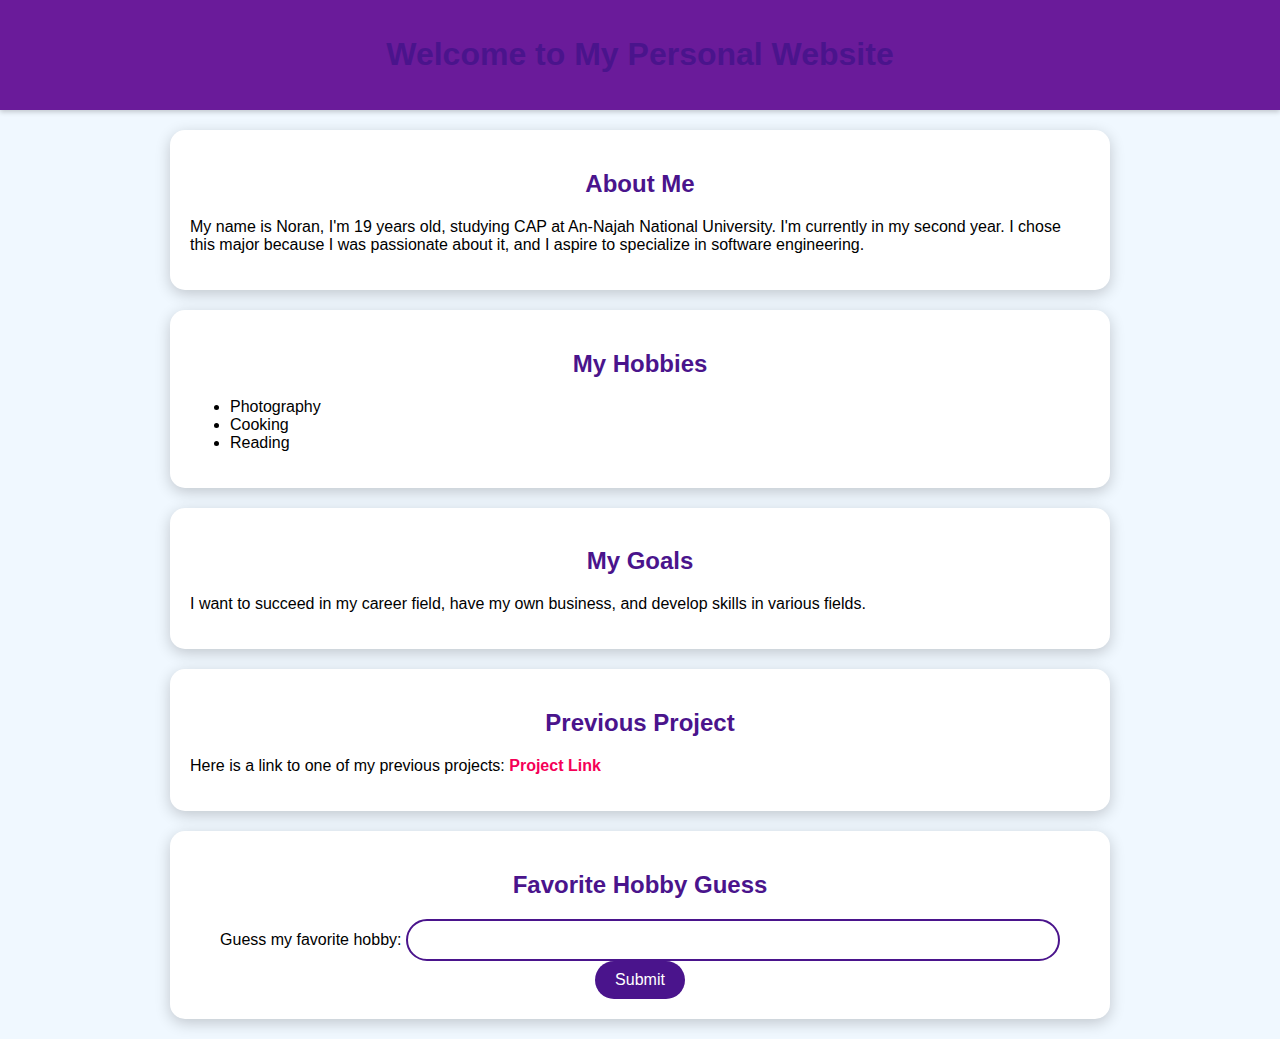
<file: ass2.html>
<!DOCTYPE html>
<html lang="en">
<head>
    <meta charset="UTF-8">
    <meta name="viewport" content="width=device-width, initial-scale=1.0">
    <title>Noran's Personal Website</title>
    <link rel="stylesheet" href="csss/master.css">
</head>
<body>

    <header>
        <h1>Welcome to My Personal Website</h1>
    </header>

    <section>
        <h2>About Me</h2>
        <p>My name is Noran, I'm 19 years old, studying CAP at An-Najah National University. I'm currently in my second year. I chose this major because I was passionate about it, and I aspire to specialize in software engineering.</p>
    </section>

    <section>
        <h2>My Hobbies</h2>
        <ul>
            <li>Photography</li>
            <li>Cooking</li>
            <li>Reading</li>
        </ul>
    </section>
    <section>
        <h2>My Goals</h2>
        
        <p>                                                    I want to succeed in my career field, have my own business, and develop skills in various fields.</p>
        
    </section>

    <section>
        <h2>Previous Project</h2>
        <p>Here is a link to one of my previous projects: <a href="https://github.com/NoranSalameh/web1.git" target="_blank">Project Link</a></p>
    </section>

    <section>
        <h2>Favorite Hobby Guess</h2>
        <form>
            <label for="hobby-guess">Guess my favorite hobby:</label>
            <input type="text" id="hobby-guess" name="hobby-guess">
            <button type="submit">Submit</button>
        </form>
    </section>

</body>
</html>
</file>
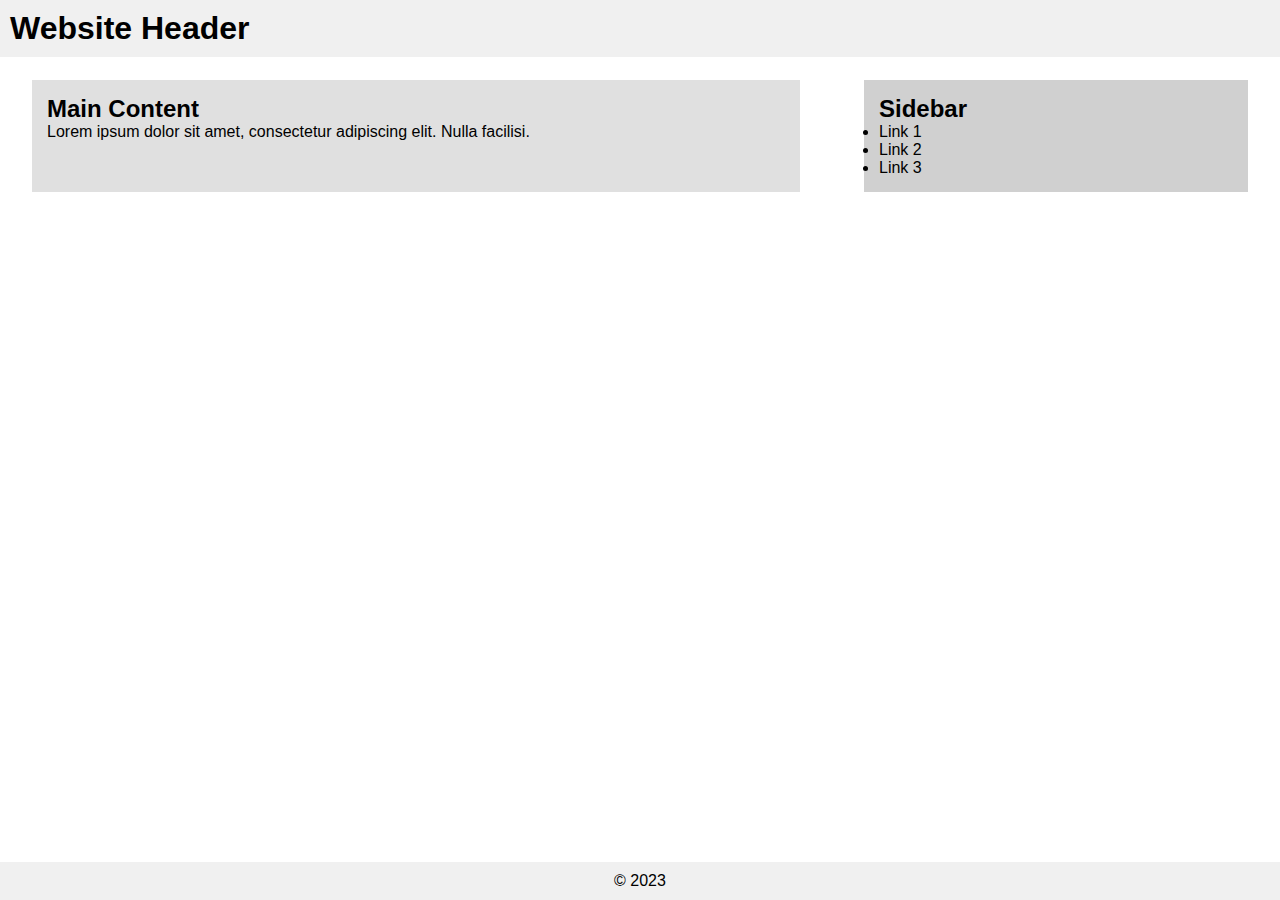
<file: ass3/3.html>
<!DOCTYPE html>
<html lang="en">
<head>
    <meta charset="UTF-8">
    <meta name="viewport" content="width=device-width, initial-scale=1.0">
    <title>CSS Positioning Practice</title>
    <link rel="stylesheet" href="3.css">
</head>
<body>
    <header>
        <h1>Website Header</h1>
    </header>
    <main>
        <article>
            <h2>Main Content</h2>
            <p>Lorem ipsum dolor sit amet, consectetur adipiscing elit. Nulla facilisi.</p>
        </article>
        <aside>
            <h2>Sidebar</h2>
            <ul>
                <li>Link 1</li>
                <li>Link 2</li>
                <li>Link 3</li>
            </ul>
        </aside>
    </main>
    <footer>
        <p>© 2023</p>
    </footer>
</body>
</html>
</file>
<file: csss/master.css>
body {
    font-family: 'Poppins', sans-serif;
    margin: 0;
    padding: 0;
    background-color: hsl(208, 100%, 97%);
}

header {
    background-color: #6a1b9a;
    color: #fff;
    padding: 15px 0;
    text-align: center;
    box-shadow: 0 2px 5px rgba(0, 0, 0, 0.2);
}

section {
   margin: 20px auto;
    padding: 20px;
    background-color: #ffffff;
   border-radius: 15px;
    box-shadow: 0 4px 15px rgba(0, 0, 0, 0.2);
    max-width: 900px;
}


h1, h2 {
    color: #4a148c;
    text-align: center;

ul {
    list-style-type: circle;
    color: #4a148c;
}
}

a {
    color: #f50057;
    text-decoration: none;
    font-weight: bold;
}

a:hover {
    text-decoration: underline;
    color: #ff4081;
}

form {
    text-align: center;
}

button {
    background-color: #4a148c;
    color: white;
    border: none;
    padding: 10px 20px;
    border-radius: 25px;
    cursor: pointer;
    font-size: 16px;
    transition: background-color 0.3s ease;
}

button:hover {
    background-color: #6a1b9a;
}

input[type="text"] {
    padding: 10px;
    border: 2px solid #4a148c;
    border-radius: 25px;
    width: 70%;
    font-size: 16px;
}
</file>
<file: ass3/3.css>
* {
    box-sizing: border-box;
    margin: 0;
    padding: 0;
}

body {
    font-family: Arial, sans-serif;
}

header {
    position: fixed;
    top: 0;
    left: 0;
    right: 0;
    background-color: #f0f0f0;
    padding: 10px;
    z-index: 1000;
}

main {
    display: flex;
    margin-top: 60px;
}

article {
    width: 60%;
    margin: 20px auto;
    background-color: #E0E0E0;
    padding: 15px;
}

aside {
    width: 30%;
    margin: 20px auto;
    background-color: #D0D0D0;
    padding: 15px;
}

footer {
    position: absolute;
    bottom: 0;
    left: 0;
    right: 0;
    background-color: #f0f0f0;
    padding: 10px;
    text-align: center;
}

@media (max-width: 768px) {
    main {
        flex-direction: column;
    }
    article, aside {
        width: 100%;
        margin: 0;
    }
}
</file>
